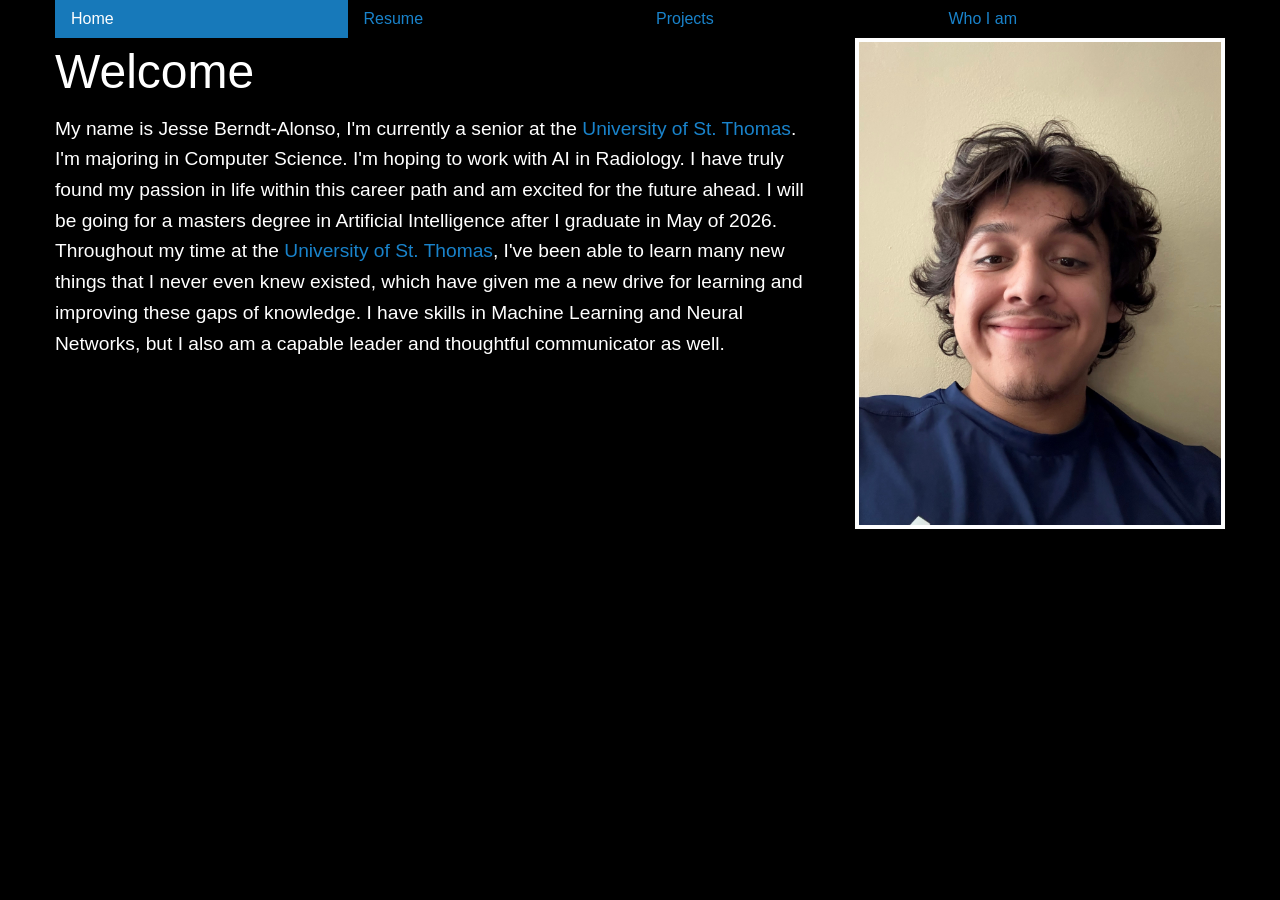
<file: index.html>
<!DOCTYPE html>
<html>
<head>
	<meta charset="utf-8">
	<meta name="viewport" content="width=device-width, initial-scale=1.0">
	<title>Jesse's Personal Website</title>
	<link rel="stylesheet" href="css/foundation.css">
    <link rel="stylesheet" href="css/style.css">
</head>
<body>
    <div class="off-canvas-wrapper">
        <!-- Your menu or Off-canvas content goes here -->
        <div class="off-canvas position-left" id="offCanvas" data-off-canvas>
            <!-- Close button -->
            <button class="close-button" aria-label="Close menu" type="button" data-close>
                <span aria-hidden="true">&times;</span>
            </button>

            <!-- Menu -->
            <ul class="menu">
                <li class="is-active"><a href="#">Home</a></li>
                <li><a href="/resume.html">Resume</a></li>
                <li><a href="#">Projects</a></li>
                <li><a href="#">Who I am</a></li>
            </ul>
        </div>
        <!-- Your page content lives here -->
        <div class="off-canvas-content" data-off-canvas-content>
            <!-- main content within a `grid-container` -->
            <div class="grid-container">
                <!-- `grid-x` represents a row -->

                <ul class="menu expanded">
                    <li class="is-active"><a href="#">Home</a></li>
                    <li><a href="/resume.html">Resume</a></li>
                    <li><a href="/projects.html">Projects</a></li>
                    <li><a href="/fun.html">Who I am</a></li>
                </ul>

                <!-- This will be where the text itself will be displayed-->
                <div class="grid-x grid-padding-x">
                    <div class="cell small-8 large-8 text" style="background-color: #000000;">
                        <h1>Welcome</h1>
                        <p>My name is Jesse Berndt-Alonso, I'm currently a senior at the <a href="https://www.stthomas.edu/" id = "st.thomas" target="_blank"> University of St. Thomas</a>. 
                            I'm majoring in Computer Science. I'm hoping to work with AI in Radiology.
                            I have truly found my passion in life within this career path and am excited for the future ahead. I will be going for a masters degree in Artificial Intelligence after I graduate in May of 2026. 
                            Throughout my time at the <a href="https://www.stthomas.edu/" id = "st.thomas" target="_blank"> University of St. Thomas</a>, I've been able to learn 
                            many new things that I never even knew existed, which have given me a new drive for learning and improving these gaps of knowledge. 
                            I have skills in Machine Learning and Neural Networks, but I also am a capable leader and thoughtful communicator as well.
                        </p>
                    </div>
                    <div class="cell small-4 large-4 text">
                        <div class="thumbnail">
                            <img src="media/Headshot.jpg">
                        </div>
                    </div>
                </div>
            </div>
        </div>
    </div>

    <!-- include before closing <body> tag -->
    <script src="js/vendor/jquery.js"></script>
    <script src="js/vendor/what-input.js"></script>
    <script src="js/vendor/foundation.js"></script>
    <script type="application/javascript">
        $(document).foundation();
    </script>
</body>
</html>
</file>
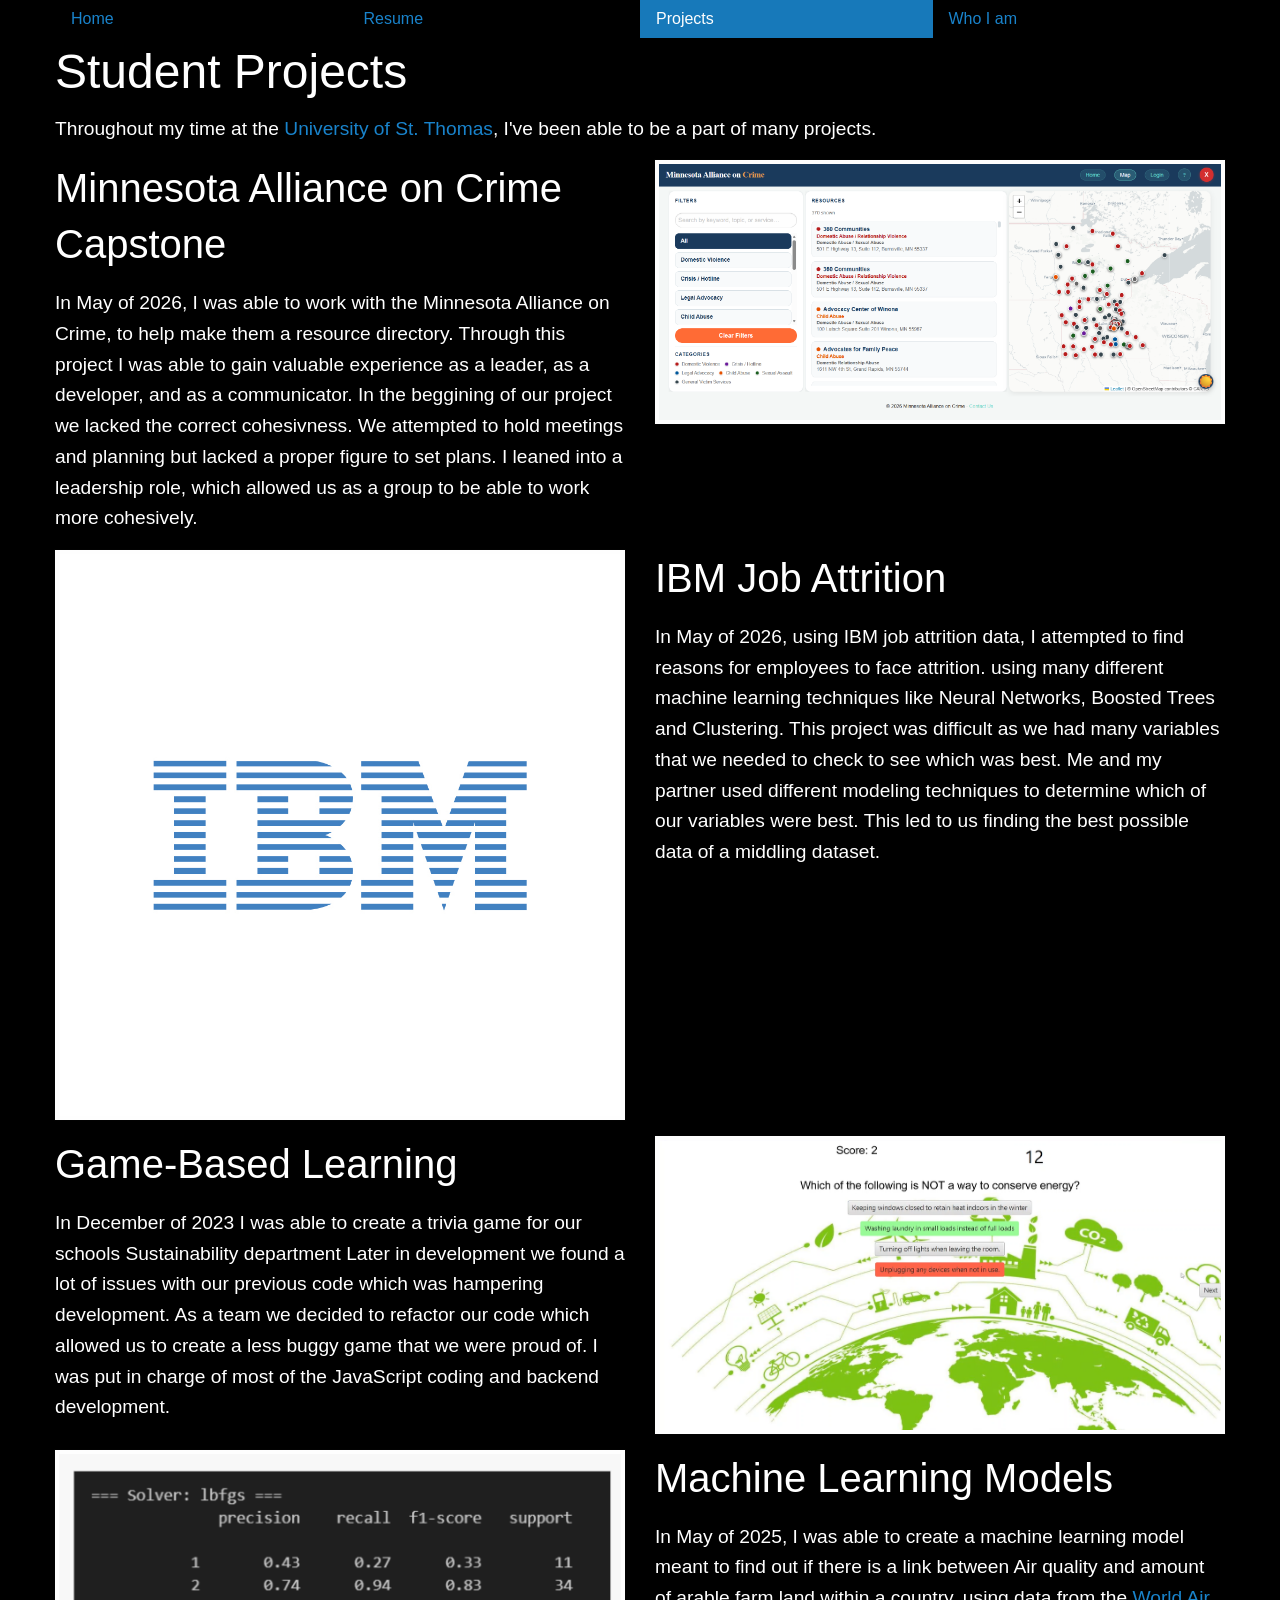
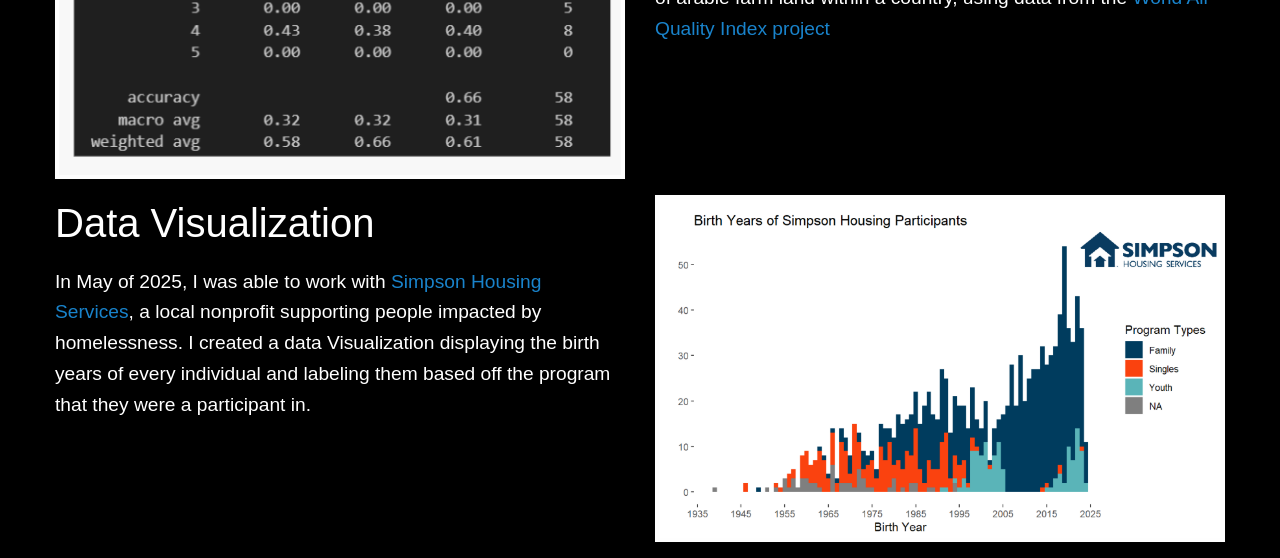
<file: projects.html>
<!DOCTYPE html>
<html>
<head>
	<meta charset="utf-8">
	<meta name="viewport" content="width=device-width, initial-scale=1.0">
	<title>Jesse's Personal Website</title>
	<link rel="stylesheet" href="css/foundation.css">
    <link rel="stylesheet" href="css/style.css">
</head>
<body>
    <div class="off-canvas-wrapper">
        <!-- Your menu or Off-canvas content goes here -->
        <div class="off-canvas position-left" id="offCanvas" data-off-canvas>
            <!-- Close button -->
            <button class="close-button" aria-label="Close menu" type="button" data-close>
                <span aria-hidden="true">&times;</span>
            </button>

            <!-- Menu -->
            <ul class="menu">
                <li class="is-active"><a href="#">Home</a></li>
                <li><a href="#">Resume</a></li>
                <li><a href="#">Projects</a></li>
                <li><a href="#">Who I am</a></li>
            </ul>
        </div>
        <!-- Your page content lives here -->
        <div class="off-canvas-content" data-off-canvas-content>
            <!-- main content within a `grid-container` -->
            <div class="grid-container">
                <!-- `grid-x` represents a row -->
                <ul class="menu expanded">
                    <li><a href="/index.html">Home</a></li>
                    <li><a href="/resume.html">Resume</a></li>
                    <li class="is-active"><a href="#">Projects</a></li>
                    <li><a href="/fun.html">Who I am</a></li>
                </ul>

                <!-- This will be where the text itself will be displayed-->
                <div class="grid-x grid-padding-x">
                    <div class="cell small-12 large-12 text" style="background-color: #000000;">
                        <h1>Student Projects</h1>
                        <p>Throughout my time at the <a href="https://www.stthomas.edu/" id = "st.thomas" target="_blank"> University of St. Thomas</a>, I've been able to be a part of many projects. 
                        </p>
                    </div>
                </div>

                <div class="grid-x grid-padding-x">
                    <!--Project #1-->
                    <div class="cell small-6 large-6 text">
                        <h2>Minnesota Alliance on Crime Capstone</h2>
                        <p>
                            <p>
                                In May of 2026, I was able to work with the Minnesota Alliance on Crime, to help make them a resource directory.
                                Through this project I was able to gain valuable experience as a leader, as a developer, and as a communicator.
                                In the beggining of our project we lacked the correct cohesivness. We attempted to hold meetings and planning 
                                but lacked a proper figure to set plans. I leaned into a leadership role, which allowed us as a group to be able to
                                work more cohesively. 
                            </p>
                        </p>
                    </div>

                    <div class="cell small-6 large-6 text">
                        <div class="thumbnail">
                            <img src="media/MACWebsite.png">
                        </div>
                    </div>
                </div>

                <div class="grid-x grid-padding-x">
                    <!--Project #2-->
                    <div class="cell small-6 large-6 text">
                        <div class="thumbnail">
                            <img src="media/IBM.png">
                        </div>
                    </div>

                    <div class="cell small-6 large-6 text">
                        <h2>IBM Job Attrition</h2>
                        <p>
                            <p>
                                In May of 2026, using IBM job attrition data, I attempted to find reasons for employees to face attrition.
                                using many different machine learning techniques like Neural Networks, Boosted Trees and Clustering.
                                This project was difficult as we had many variables that we needed to check to see which was best.
                                Me and my partner used different modeling techniques to determine which of our variables were best.
                                This led to us finding the best possible data of a middling dataset.
                            </p>
                        </p>
                    </div>
                </div>

                <div class="grid-x grid-padding-x">
                    <!--Project #3-->
                    <div class="cell small-6 large-6 text">
                        <h2>Game-Based Learning</h2>
                        <p>
                            <p>
                                In December of 2023 I was able to create a trivia game for our schools Sustainability department
                                Later in development we found a lot of issues with our previous code which was hampering development.
                                As a team we decided to refactor our code which allowed us to create a less buggy game that we were proud of.
                                I was put in charge of most of the JavaScript coding and backend development.
                            </p>
                        </p>
                    </div>
                    
                    <div class="cell small-6 large-6 text">
                        <div class="thumbnail">
                            <img src="media/TriviaGame.png">
                        </div>
                    </div>
                </div>

                <div class="grid-x grid-padding-x">
                    <!--Project #4-->
                    <div class="cell small-6 large-6 text">
                        <div class="thumbnail">
                            <img src="media/MulticlassRegression.png">
                        </div>
                    </div>

                    <div class="cell small-6 large-6 text">
                        <h2>Machine Learning Models</h2>
                        <p>
                            <p>
                                In May of 2025, I was able to create a machine learning model meant to 
                                find out if there is a link between Air quality and amount of arable farm land within a country, 
                                using data from the <a href="https://waqi.info/" target="_blank"> World Air Quality Index project</a>
                            </p>
                        </p>
                    </div>
                </div>

                <div class="grid-x grid-padding-x">
                    <!--Project #5-->
                    <div class="cell small-6 large-6 text">
                        <h2>Data Visualization</h2>
                        <p>
                            <p>
                                In May of 2025, I was able to work with <a href="https://simpsonhousing.org/" target="_blank"> Simpson Housing Services</a>, 
                                a local nonprofit supporting people impacted by homelessness. I created a data Visualization displaying the birth years of every individual
                                and labeling them based off the program that they were a participant in.
                            </p>
                        </p>
                    </div>
                    <div class="cell small-6 large-6 text">
                        <div class="thumbnail">
                            <img src="media/SimpsonHousing.png">
                        </div>
                    </div>
                </div>
            </div>
        </div>
    </div>

    <!-- include before closing <body> tag -->
    <script src="js/vendor/jquery.js"></script>
    <script src="js/vendor/what-input.js"></script>
    <script src="js/vendor/foundation.js"></script>
    <script type="application/javascript">
        $(document).foundation();
    </script>
</body>
</html>
</file>
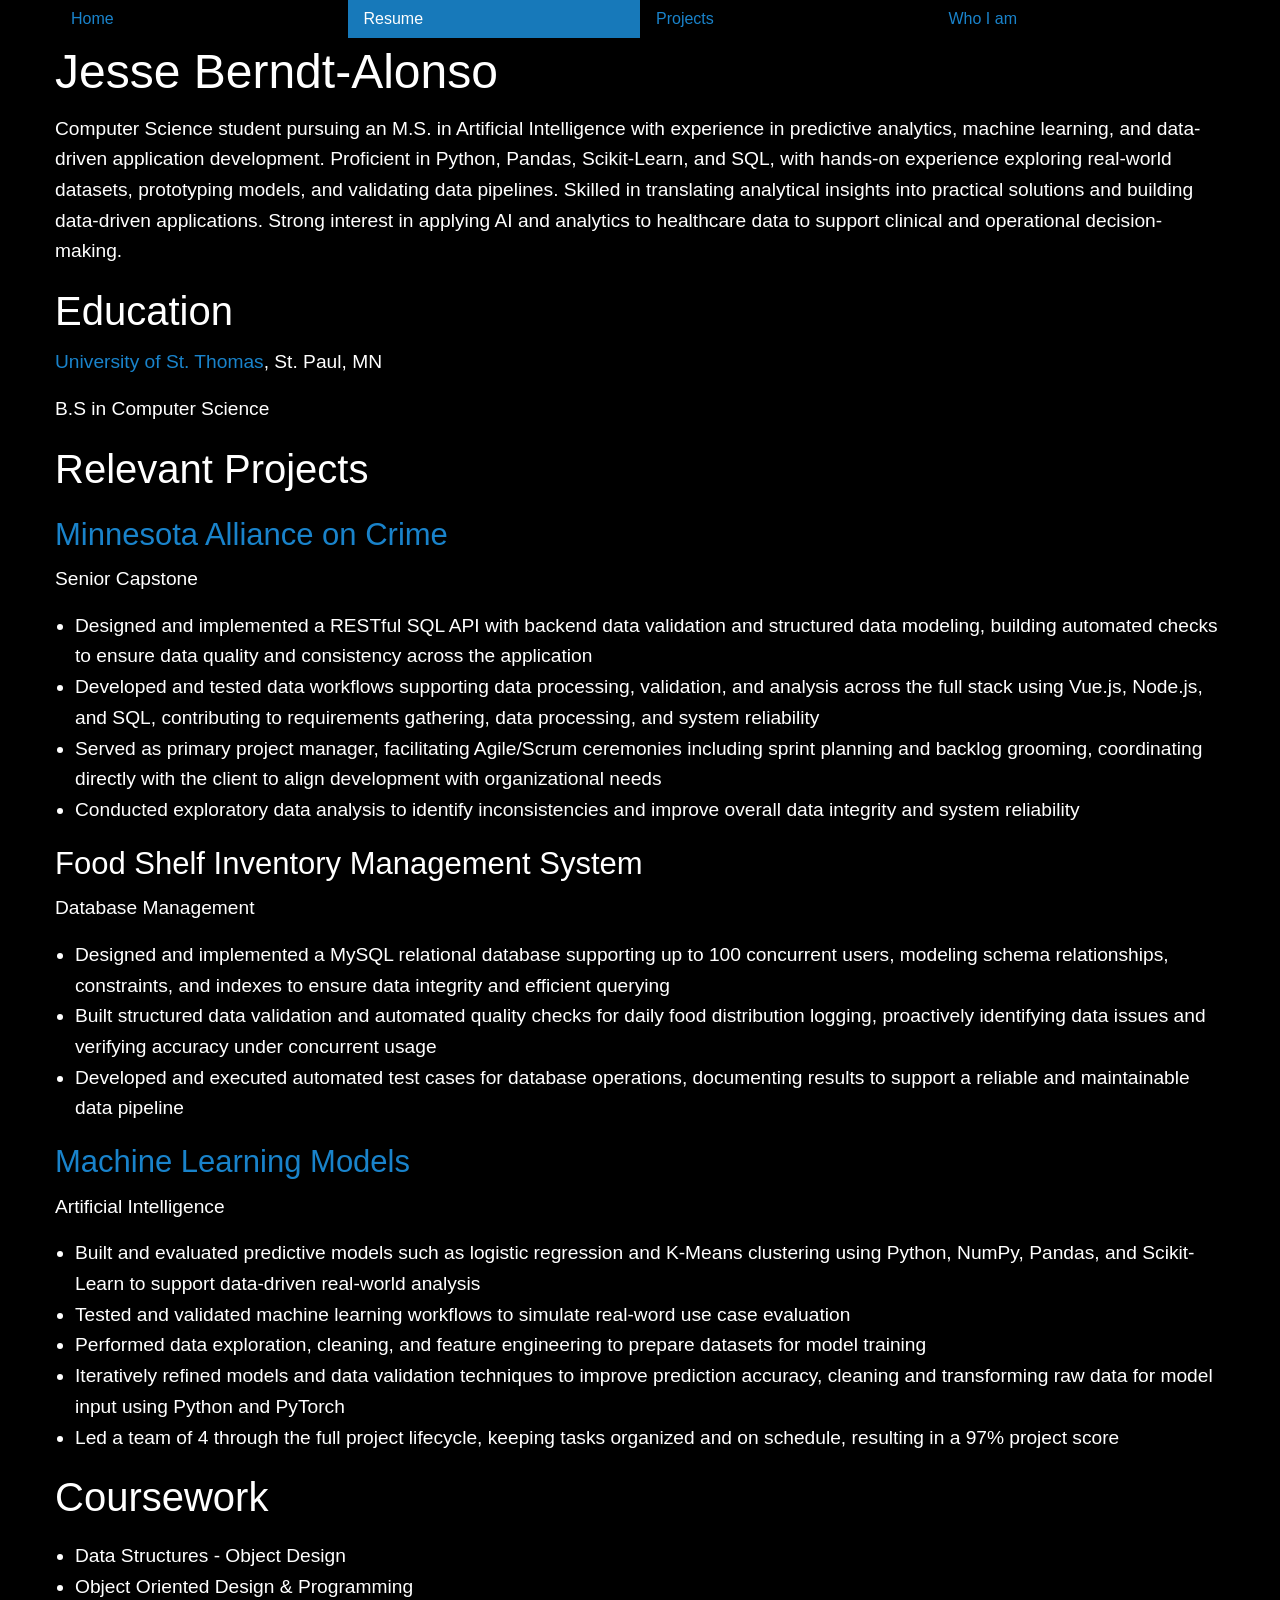
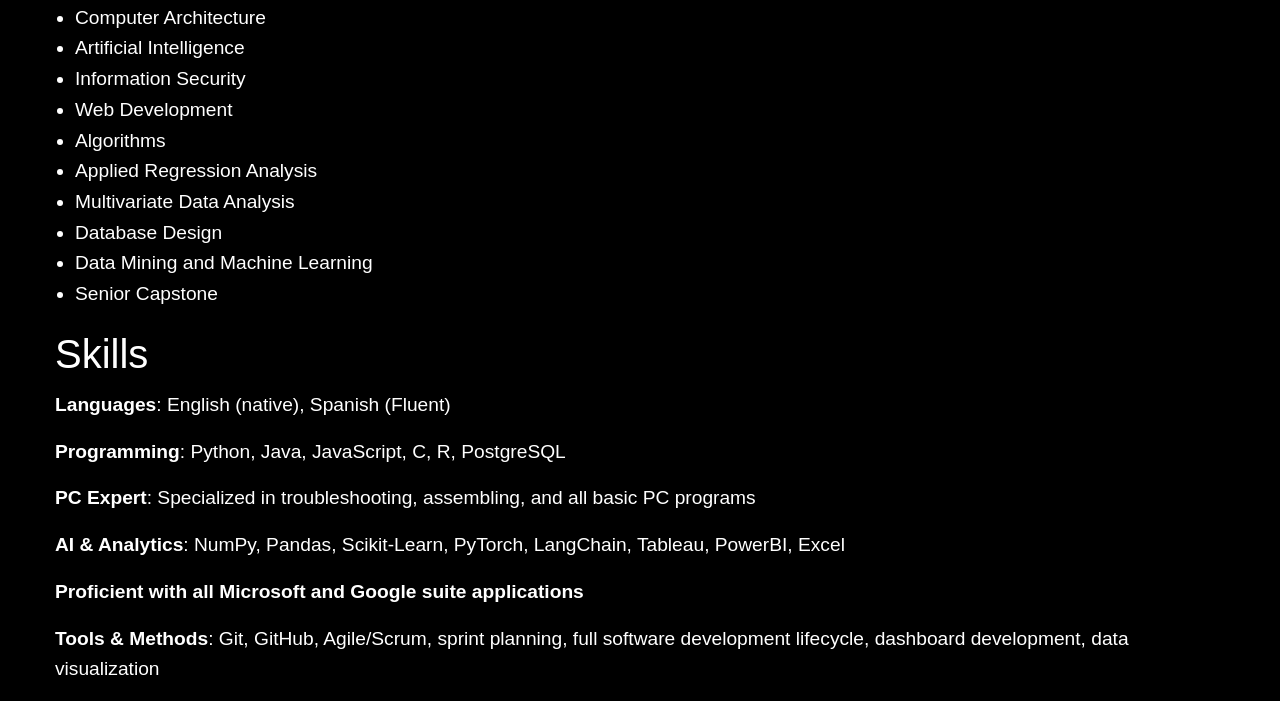
<file: resume.html>
<!DOCTYPE html>
<html>
<head>
	<meta charset="utf-8">
	<meta name="viewport" content="width=device-width, initial-scale=1.0">
	<title>Jesse's Personal Website</title>
	<link rel="stylesheet" href="css/foundation.css">
    <link rel="stylesheet" href="css/style.css">
</head>
<body>
    <div class="off-canvas-wrapper">
        <!-- Your menu or Off-canvas content goes here -->
        <div class="off-canvas position-left" id="offCanvas" data-off-canvas>
            <!-- Close button -->
            <button class="close-button" aria-label="Close menu" type="button" data-close>
                <span aria-hidden="true">&times;</span>
            </button>

            <!-- Menu -->
            <ul class="menu">
                <li class="is-active"><a href="#">Home</a></li>
                <li><a href="#">Resume</a></li>
                <li><a href="#">Projects</a></li>
                <li><a href="#">Who I am</a></li>
            </ul>
        </div>
        
        <!-- Your page content lives here -->
        <div class="off-canvas-content" data-off-canvas-content>
            <!-- main content within a `grid-container` -->
            <div class="grid-container">
                <!-- `grid-x` represents a row -->
                <ul class="menu expanded">
                    <li><a href="/index.html">Home</a></li>
                    <li class="is-active"><a href="#">Resume</a></li>
                    <li><a href="/projects.html">Projects</a></li>
                    <li><a href="/fun.html">Who I am</a></li>
                </ul>

                <!-- This will be where the text itself will be displayed-->
                <div class="grid-x grid-padding-x">
                    <div class="cell small-12 large-12 text" style="background-color: #000000;">
                        <h1>Jesse Berndt-Alonso</h1>
                        <p>
                            Computer Science student pursuing an M.S. in Artificial Intelligence with experience in predictive analytics, 
                            machine learning, and data-driven application development. Proficient in Python, Pandas, Scikit-Learn, and SQL, 
                            with hands-on experience exploring real-world datasets, prototyping models, and validating data pipelines. Skilled 
                            in translating analytical insights into practical solutions and building data-driven applications. Strong interest in 
                            applying AI and analytics to healthcare data to support clinical and operational decision-making. 
                        </p>

                        <h2>Education</h2>
                        <p>
                            <a href="https://www.stthomas.edu/" id = "st.thomas" target="_blank"> University of St. Thomas</a>, St. Paul, MN
                            <p>B.S in Computer Science</p>
                        </p>

                        <h2>Relevant Projects</h2>

                        <!--First Project-->
                        <p>
                            <h3><a href="/projects.html">Minnesota Alliance on Crime</a></h3>
                            <p>Senior Capstone</p>
                                <ul>
                                    <li>Designed and implemented a RESTful SQL API with backend data validation and structured data modeling, 
                                        building automated checks to ensure data quality and consistency across the application </li>
                                    <li>Developed and tested data workflows supporting data processing, validation, and analysis across the full stack 
                                        using Vue.js, Node.js, and SQL, contributing to requirements gathering, data processing, and system 
                                        reliability </li>
                                    <li>Served as primary project manager, facilitating Agile/Scrum ceremonies including sprint planning and backlog 
                                        grooming, coordinating directly with the client to align development with organizational needs </li>
                                    <li>Conducted exploratory data analysis to identify inconsistencies and improve overall data integrity and system reliability </li>
                                </ul>
                        </p>

                        <!--Second Project-->
                        <p>
                            <h3>Food Shelf Inventory Management System</h3>
                            <p>Database Management</p>
                                <ul>
                                    <li> Designed and implemented a MySQL relational database supporting up to 100 concurrent users, modeling 
                                        schema relationships, constraints, and indexes to ensure data integrity and efficient querying </li>
                                    <li>Built structured data validation and automated quality checks for daily food distribution logging, proactively 
                                        identifying data issues and verifying accuracy under concurrent usage </li>
                                    <li>Developed and executed automated test cases for database operations, documenting results to support a 
                                        reliable and maintainable data pipeline </li>
                                </ul>
                        </p>

                        <!--Third Project-->
                        <p>
                            <h3><a href="/projects.html">Machine Learning Models</a></h3>
                            <p>Artificial Intelligence</p>
                                <ul>
                                    <li>Built and evaluated predictive models such as logistic regression and K-Means clustering using Python, 
                                        NumPy, Pandas, and Scikit-Learn to support data-driven real-world analysis</li>
                                    <li>Tested and validated machine learning workflows to simulate real-word use case evaluation</li>
                                    <li>Performed data exploration, cleaning, and feature engineering to prepare datasets for model training </li>
                                    <li>Iteratively refined models and data validation techniques to improve prediction accuracy, cleaning and 
                                        transforming raw data for model input using Python and PyTorch </li>
                                    <li> Led a team of 4 through the full project lifecycle, keeping tasks organized and on schedule, resulting in a 97% 
                                        project score</li>
                                </ul>
                        </p>

                        <h2>Coursework</h2>
                        <p id ="coursework">
                            <ul>
                                <li>Data Structures - Object Design</li>
                                <li>Object Oriented Design & Programming</li>
                                <li>Computer Architecture</li>
                                <li>Artificial Intelligence</li>
                                <li>Information Security</li>
                                <li>Web Development</li>
                                <li>Algorithms</li>
                                <li>Applied Regression Analysis</li>
                                <li>Multivariate Data Analysis</li>
                                <li>Database Design</li>
                                <li>Data Mining and Machine Learning</li>
                                <li>Senior Capstone</li>
                            </ul>
                        </p>

                        <h2>Skills</h2>
                        <p><b>Languages</b>: English (native), Spanish (Fluent)</p>
                        <p><b>Programming</b>: Python, Java, JavaScript, C, R, PostgreSQL</p>
                        <p><b>PC Expert</b>: Specialized in troubleshooting, assembling, and all basic PC programs</p>
                        <p><b>AI & Analytics</b>: NumPy, Pandas, Scikit-Learn, PyTorch, LangChain, Tableau, PowerBI, Excel </p>
                        <p><b>Proficient with all Microsoft and Google suite applications</b></p>
                        <p><b>Tools & Methods</b>: Git, GitHub, Agile/Scrum, sprint planning, full software development lifecycle, dashboard development, data visualization</p>
                    </div>
                </div>
                
                
                
            </div>
        </div>
    </div>

    <!-- include before closing <body> tag -->
    <script src="js/vendor/jquery.js"></script>
    <script src="js/vendor/what-input.js"></script>
    <script src="js/vendor/foundation.js"></script>
    <script type="application/javascript">
        $(document).foundation();
    </script>
</body>
</html>
</file>
<file: css/style.css>
.text{
    color: rgb(255,255,255);
    font-family: Helvetica, Arial, sans-serif;
    font-size: 1.2rem;
}

.h1{
    color:(red);
}

body {
    background-color: rgb(0,0,0);
}

a:link{color: #1983cb;}
a:visited{color: #1983cb;}
</file>
